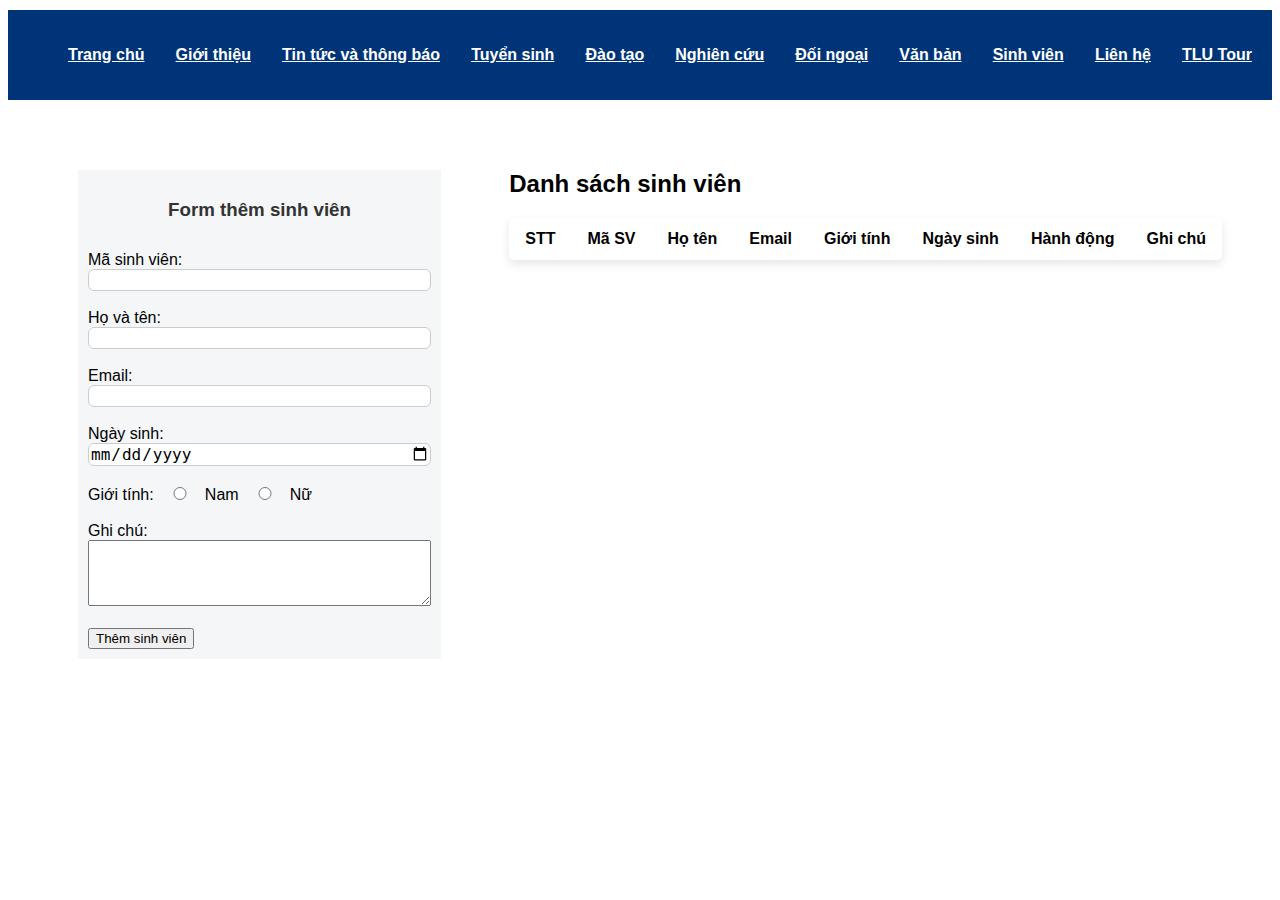
<file: Bai_tap_css_nang_cao/index.html>
<!DOCTYPE html>
<html lang="en">
<head>
    <meta charset="UTF-8">
    <meta name="viewport" content="width=device-width, initial-scale=1.0">
    <link rel="stylesheet" href="https://cdnjs.cloudflare.com/ajax/libs/font-awesome/6.5.0/css/all.min.css">
    <link href="https://cdn.jsdelivr.net/npm/bootstrap@5.3.7/dist/css/bootstrap.min.css" rel="stylesheet" integrity="sha384-LN+7fdVzj6u52u30Kp6M/trliBMCMKTyK833zpbD+pXdCLuTusPj697FH4R/5mcr" crossorigin="anonymous">
    <link rel="stylesheet" href="style.css">
    <script src="index.js"></script>
    <title>Bài thực hành CSS nâng cao</title>
</head>
<body>
    <div id="message" style="color: rgb(30, 89, 207); margin-top: 10px; font-weight: bold;"></div>
    <div class="navbar-container">
        <nav>
            <ul>
                <li><a href="https://www.tlu.edu.vn/">Trang chủ</a></li>
                 <li><a href="https://www.tlu.edu.vn/gioi-thieu">Giới thiệu</a></li>
                <li><a href="https://www.tlu.edu.vn/Tin-tuc-thong-bao">Tin tức và thông báo</a></li>
                <li><a href="https://www.tlu.edu.vn/">Tuyển sinh</a></li>
                <li><a href="https://www.tlu.edu.vn/Dao-tao">Đào tạo</a></li>
                <li><a href="https://www.tlu.edu.vn/nghien-cuu">Nghiên cứu</a></li>
                <li><a href="https://www.tlu.edu.vn/doi-ngoai">Đối ngoại</a></li>
                <li><a href="https://www.tlu.edu.vn/Van-ban">Văn bản</a></li>
                <li><a href="https://www.tlu.edu.vn/sinh-vien">Sinh viên</a></li>
                <li><a href="https://www.tlu.edu.vn/lien-he-tlu">Liên hệ</a></li>
                <li><a href="https://tour.tlu.edu.vn/">TLU Tour</a></li>
            </ul>
        </nav>
    </div>
    <div class="body-container"> 
        <div class="main-container">
            <form id="addStudentForm">
            <h3>Form thêm sinh viên</h3>
            <label for="masv">Mã sinh viên:</label>
            <input type="text" id="masv" name="masv"><br><br>

            <label for="hoten">Họ và tên:</label>
            <input type="text" id="hoten" name="hoten"><br><br>

            <label for="email">Email:</label>
            <input type="email" id="email" name="email" required><br><br>

            <label for="ngaysinh">Ngày sinh:</label>
            <input type="date" id="ngaysinh" name="ngaysinh"><br><br>

            <label>Giới tính:</label>
            <input style="width: 10%" type="radio" id="nam" name="gioitinh" value="Nam">
            <label for="nam">Nam</label>
            <input style="width: 10%" type="radio" id="nu" name="gioitinh" value="Nữ">
            <label for="nu">Nữ</label><br><br>

            <label for="ghichu">Ghi chú:</label><br>
            <textarea id="ghichu" name="ghichu" rows="4" cols="40"></textarea><br><br>

            <button id="submit" type="submit">Thêm sinh viên</button>
            </form>
        </div>
        <div class="table-container">
            <h2>Danh sách sinh viên</h2>
            <table>
                <thead>
                    <tr>
                        <th>STT</th>
                        <th>Mã SV</th>
                        <th>Họ tên</th>
                        <th>Email</th>
                        <th>Giới tính</th>
                        <th>Ngày sinh</th>
                        <th>Hành động</th>
                        <th>Ghi chú</th>
                    </tr>
                </thead>
                <tbody id="studentTable">
                    
                </tbody>
            </table>
        </div>
    </div>
</body>
</html>
</file>
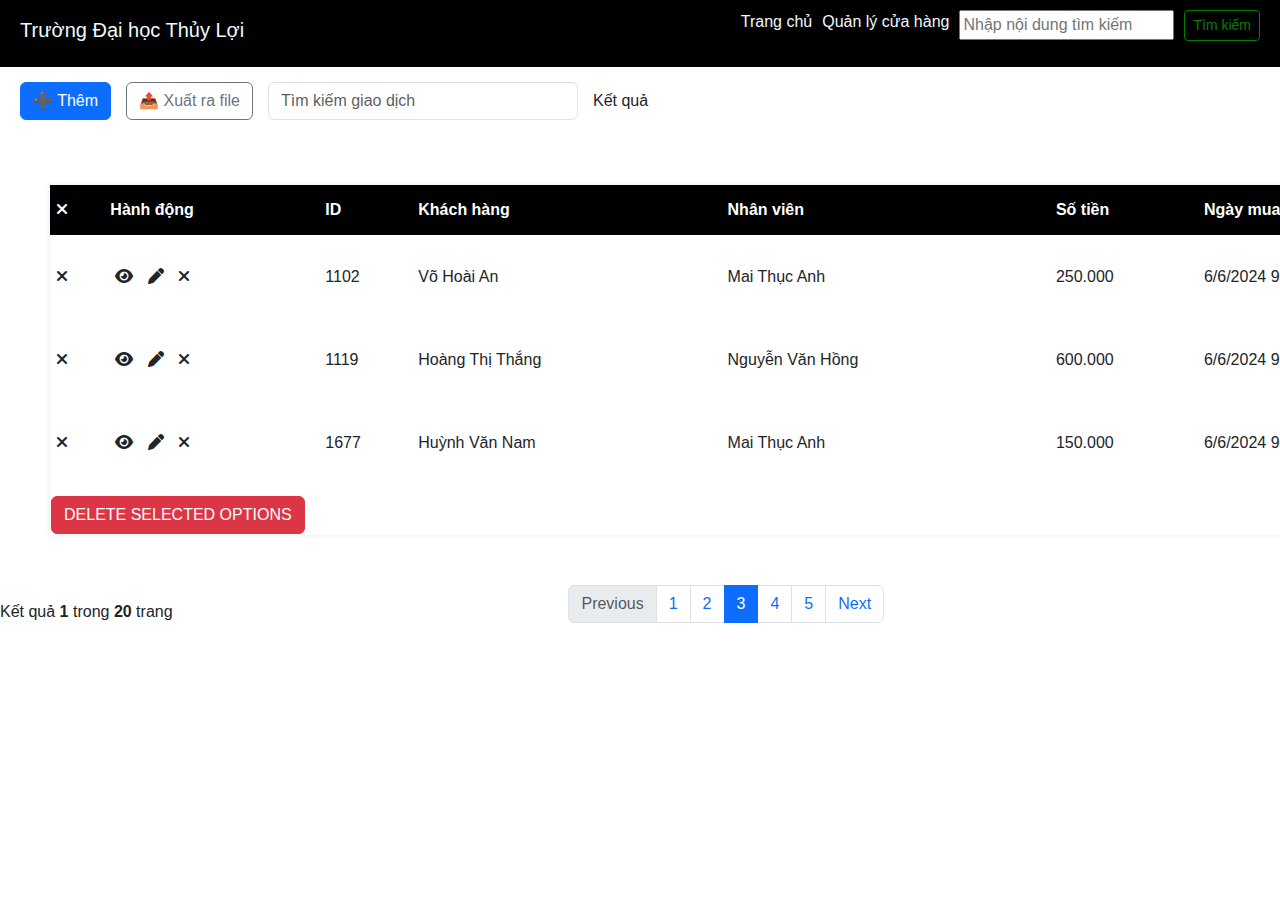
<file: Bai_tap_thuc_hanh_buoi_8/index.html>
<!DOCTYPE html>
<html lang="en">
<head>
    <meta charset="UTF-8" />
    <meta name="viewport" content="width=device-width, initial-scale=1.0"/>
    <link rel="stylesheet" href="https://cdnjs.cloudflare.com/ajax/libs/font-awesome/6.5.0/css/all.min.css"/>
    <link rel="stylesheet" href="index.css" />
    <script src="https://cdn.jsdelivr.net/npm/bootstrap@5.3.0/dist/js/bootstrap.bundle.min.js"></script>
    <link href="https://cdn.jsdelivr.net/npm/bootstrap@5.3.0/dist/css/bootstrap.min.css" rel="stylesheet">
    <script src="index.js"></script>
    <title>Bài thực hành</title>
</head>
<body>
  <div class="top-bar">
    <h5>Trường Đại học Thủy Lợi</h3>
    <ol>
      <li>Trang chủ</li>
      <li>Quản lý cửa hàng</li>
      <li><input type="text" placeholder="Nhập nội dung tìm kiếm"></li>
      <li><button class="btn btn-light btn-sm">Tìm kiếm</button></li>
    </ol>
  </div>

  <div class="action-bar">
    <button id="btn-them" class="btn btn-primary" data-bs-toggle="modal" data-bs-target="#myModal">➕ Thêm</button>
    <button class="btn btn-outline-secondary">📤 Xuất ra file</button>
    <input type="text" placeholder="Tìm kiếm giao dịch" class="form-control w-25" />
    <label>Kết quả</label>
  </div>

  <table class="manageStore">
    <thead>
      <tr>
        <th><i class="fa-solid fa-xmark"></i></th>
        <th>Hành động</th>
        <th>ID</th>
        <th>Khách hàng</th>
        <th>Nhân viên</th>
        <th>Số tiền</th>
        <th>Ngày mua</th> 
      </tr>
    </thead>
    <tbody>
      <tr>
        <td><i class="fa-solid fa-xmark"></i></td>
        <td><i class="fa-solid fa-eye"></i> <i class="fa-solid fa-pen"></i> <i class="fa-solid fa-xmark"></i></td>
        <td>1102</td>
        <td>Võ Hoài An</td>
        <td>Mai Thục Anh</td>
        <td>250.000</td>
        <td>6/6/2024 9:00</td>
      </tr>
      <tr>
        <td><i class="fa-solid fa-xmark"></i></td>
        <td><i class="fa-solid fa-eye"></i> <i class="fa-solid fa-pen"></i> <i class="fa-solid fa-xmark"></i></td>
        <td>1119</td>
        <td>Hoàng Thị Thắng</td>
        <td>Nguyễn Văn Hồng</td>
        <td>600.000</td>
        <td>6/6/2024 9:03</td>
      </tr>
      <tr>
        <td><i class="fa-solid fa-xmark"></i></td>
        <td><i class="fa-solid fa-eye"></i> <i class="fa-solid fa-pen"></i> <i class="fa-solid fa-xmark"></i></td>
        <td>1677</td>
        <td>Huỳnh Văn Nam</td>
        <td>Mai Thục Anh</td>
        <td>150.000</td>
        <td>6/6/2024 9:10</td>
      </tr>
    </tbody>
    <tfoot>
      <tr><td colspan="7"><button class="btn btn-danger">DELETE SELECTED OPTIONS</button></td></tr>
    </tfoot>
  </table>

  <div class="clearfix">
    <div class="hint-text">Kết quả <b>1</b> trong <b>20</b> trang</div>
    <ul class="pagination">
      <li class="page-item disabled"><a class="page-link" href="#">Previous</a></li>
      <li class="page-item"><a class="page-link" href="#">1</a></li>
      <li class="page-item"><a class="page-link" href="#">2</a></li>
      <li class="page-item active"><a class="page-link" href="#">3</a></li>
      <li class="page-item"><a class="page-link" href="#">4</a></li>
      <li class="page-item"><a class="page-link" href="#">5</a></li>
      <li class="page-item"><a class="page-link" href="#">Next</a></li>
    </ul>
  </div>

    <!-- Modal THÊM -->
  <div class="modal fade" id="myModal" tabindex="-1">
    <div class="modal-dialog">
      <div class="modal-content">

        <div class="modal-header">
          <h5 class="modal-title">Thêm giao dịch</h5>
          <button type="button" class="btn-close" data-bs-dismiss="modal"></button>
        </div>

        <div class="modal-body">
          <div class="form-group mb-3">
            <label>Khách hàng</label>
            <input type="text" id="customer" class="form-control" placeholder="Nhập tên khách hàng">
          </div>

          <div class="form-group mb-3">
            <label>Nhân viên</label>
            <input type="text" id="employee" class="form-control" placeholder="Nhập tên nhân viên">
          </div>

          <div class="form-group mb-3">
            <label>Số tiền</label>
            <input type="number" id="amount" class="form-control" placeholder="Nhập số tiền">
          </div>
            <div id="formMessage" class="text-danger"></div>
        </div>

          <div class="modal-footer">
            <button type="button" class="btn btn-secondary" data-bs-dismiss="modal">Huỷ</button>
            <button type="button" class="btn btn-primary" id="addTransactionBtn">Thêm</button>
          </div>
          
      </div>
    </div>
  </div>

 </body>
</html>
</file>
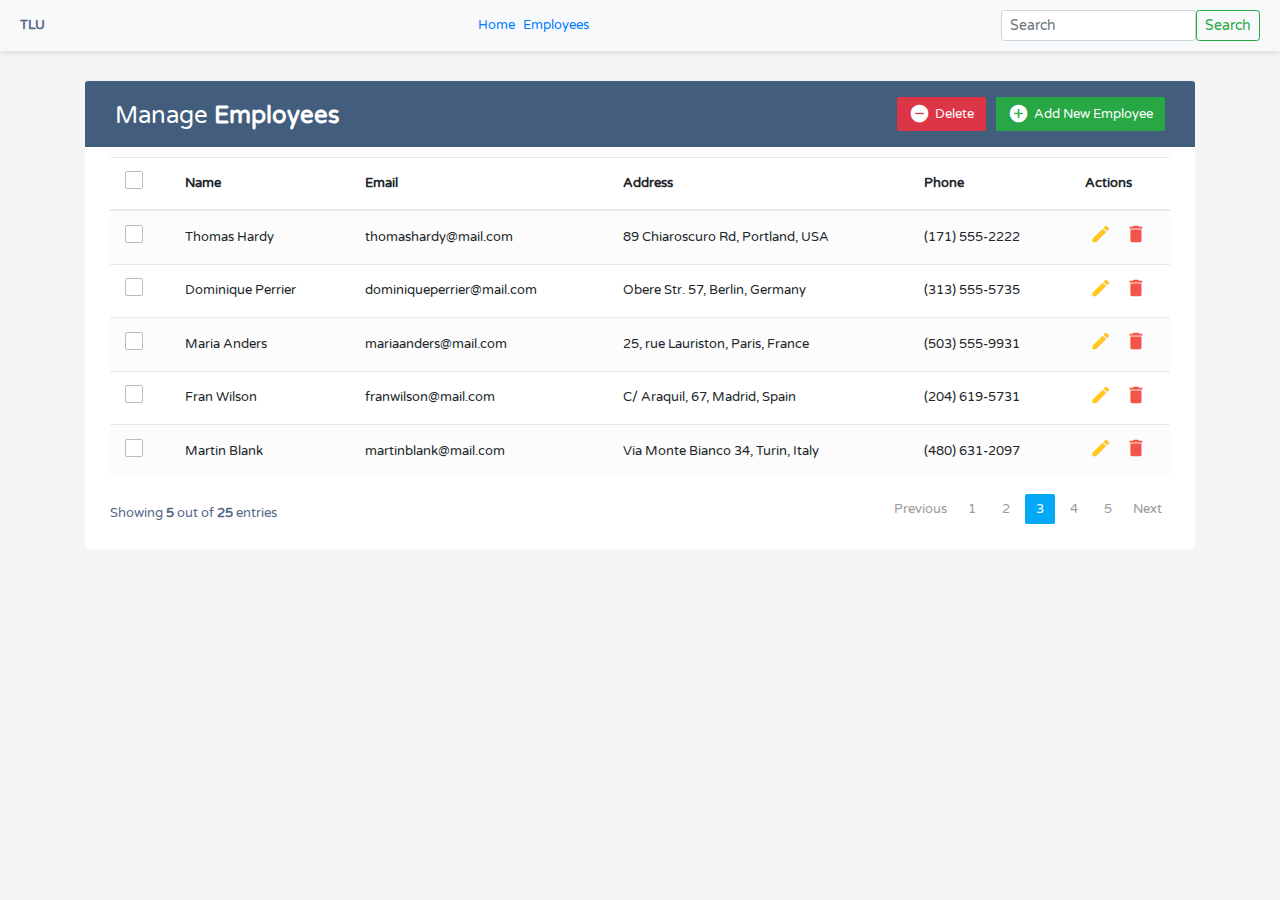
<file: Bai_TH_buoi_9/Bai_1/index.html>
<!DOCTYPE html>
<html lang="en">
<head>
<meta charset="utf-8">
<meta name="viewport" content="width=device-width, initial-scale=1, shrink-to-fit=no">
<title>Bài thực hành buổi 9</title>
<link rel="stylesheet" href="https://fonts.googleapis.com/css?family=Roboto|Varela+Round">
<link rel="stylesheet" href="https://stackpath.bootstrapcdn.com/bootstrap/4.5.0/css/bootstrap.min.css">
<link rel="stylesheet" href="https://fonts.googleapis.com/icon?family=Material+Icons">
<link rel="stylesheet" href="https://maxcdn.bootstrapcdn.com/font-awesome/4.7.0/css/font-awesome.min.css">
<script src="https://code.jquery.com/jquery-3.5.1.min.js"></script>
<script src="https://cdn.jsdelivr.net/npm/popper.js@1.16.0/dist/umd/popper.min.js"></script>
<script src="https://stackpath.bootstrapcdn.com/bootstrap/4.5.0/js/bootstrap.min.js"></script>
<link rel="stylesheet" href="index.css">
<script src="index.js"></script>
<script>
$(document).ready(function(){
	// Activate tooltip
	$('[data-toggle="tooltip"]').tooltip();
	
	// Select/Deselect checkboxes
	var checkbox = $('table tbody input[type="checkbox"]');
	$("#selectAll").click(function(){
		if(this.checked){
			checkbox.each(function(){
				this.checked = true;                        
			});
		} else{
			checkbox.each(function(){
				this.checked = false;                        
			});
		} 
	});
	checkbox.click(function(){
		if(!this.checked){
			$("#selectAll").prop("checked", false);
		}
	});
});
</script>
</head>
<body>

    <nav class="navigation">
        <span class="logo">TLU</span>
        <ol>
          <li><a href="#">Home</a></li>
          <li><a href="#">Employees</a></li>
        </ol>

        <form class="d-flex" role="search">
            <input class="form-control form-control-sm me-2 search-input" type="search" placeholder="Search">
            <button class="btn btn-outline-success btn-sm" type="submit">Search</button>
        </form>
    </nav>

<div class="container-xl">
	<div class="table-responsive">
		<div class="table-wrapper">
			<div class="table-title">
				<div class="row">
					<div class="col-sm-6">
						<h2>Manage <b>Employees</b></h2>
					</div>
					<div class="col-sm-6">
						<a href="#addEmployeeModal" class="btn btn-success" data-toggle="modal"><i class="material-icons">&#xE147;</i> <span>Add New Employee</span></a>
						<a href="#deleteEmployeeModal" class="btn btn-danger" data-toggle="modal"><i class="material-icons">&#xE15C;</i> <span>Delete</span></a>						
					</div>
				</div>
			</div>
			<table class="table table-striped table-hover">
				<thead>
					<tr>
						<th>
							<span class="custom-checkbox">
								<input type="checkbox" id="selectAll">
								<label for="selectAll"></label>
							</span>
						</th>
						<th>Name</th>
						<th>Email</th>
						<th>Address</th>
						<th>Phone</th>
						<th>Actions</th>
					</tr>
				</thead>
				<tbody>
					<tr>
						<td>
							<span class="custom-checkbox">
								<input type="checkbox" id="checkbox1" name="options[]" value="1">
								<label for="checkbox1"></label>
							</span>
						</td>
						<td>Thomas Hardy</td>
						<td>thomashardy@mail.com</td>
						<td>89 Chiaroscuro Rd, Portland, USA</td>
						<td>(171) 555-2222</td>
						<td>
							<a href="#editEmployeeModal" class="edit" data-toggle="modal"><i class="material-icons" data-toggle="tooltip" title="Edit">&#xE254;</i></a>
							<a href="#deleteEmployeeModal" class="delete" data-toggle="modal"><i class="material-icons" data-toggle="tooltip" title="Delete">&#xE872;</i></a>
						</td>
					</tr>
					<tr>
						<td>
							<span class="custom-checkbox">
								<input type="checkbox" id="checkbox2" name="options[]" value="1">
								<label for="checkbox2"></label>
							</span>
						</td>
						<td>Dominique Perrier</td>
						<td>dominiqueperrier@mail.com</td>
						<td>Obere Str. 57, Berlin, Germany</td>
						<td>(313) 555-5735</td>
						<td>
							<a href="#editEmployeeModal" class="edit" data-toggle="modal"><i class="material-icons" data-toggle="tooltip" title="Edit">&#xE254;</i></a>
							<a href="#deleteEmployeeModal" class="delete" data-toggle="modal"><i class="material-icons" data-toggle="tooltip" title="Delete">&#xE872;</i></a>
						</td>
					</tr>
					<tr>
						<td>
							<span class="custom-checkbox">
								<input type="checkbox" id="checkbox3" name="options[]" value="1">
								<label for="checkbox3"></label>
							</span>
						</td>
						<td>Maria Anders</td>
						<td>mariaanders@mail.com</td>
						<td>25, rue Lauriston, Paris, France</td>
						<td>(503) 555-9931</td>
						<td>
							<a href="#editEmployeeModal" class="edit" data-toggle="modal"><i class="material-icons" data-toggle="tooltip" title="Edit">&#xE254;</i></a>
							<a href="#deleteEmployeeModal" class="delete" data-toggle="modal"><i class="material-icons" data-toggle="tooltip" title="Delete">&#xE872;</i></a>
						</td>
					</tr>
					<tr>
						<td>
							<span class="custom-checkbox">
								<input type="checkbox" id="checkbox4" name="options[]" value="1">
								<label for="checkbox4"></label>
							</span>
						</td>
						<td>Fran Wilson</td>
						<td>franwilson@mail.com</td>
						<td>C/ Araquil, 67, Madrid, Spain</td>
						<td>(204) 619-5731</td>
						<td>
							<a href="#editEmployeeModal" class="edit" data-toggle="modal"><i class="material-icons" data-toggle="tooltip" title="Edit">&#xE254;</i></a>
							<a href="#deleteEmployeeModal" class="delete" data-toggle="modal"><i class="material-icons" data-toggle="tooltip" title="Delete">&#xE872;</i></a>
						</td>
					</tr>					
					<tr>
						<td>
							<span class="custom-checkbox">
								<input type="checkbox" id="checkbox5" name="options[]" value="1">
								<label for="checkbox5"></label>
							</span>
						</td>
						<td>Martin Blank</td>
						<td>martinblank@mail.com</td>
						<td>Via Monte Bianco 34, Turin, Italy</td>
						<td>(480) 631-2097</td>
						<td>
							<a href="#editEmployeeModal" class="edit" data-toggle="modal"><i class="material-icons" data-toggle="tooltip" title="Edit">&#xE254;</i></a>
							<a href="#deleteEmployeeModal" class="delete" data-toggle="modal"><i class="material-icons" data-toggle="tooltip" title="Delete">&#xE872;</i></a>
						</td>
					</tr> 
				</tbody>
			</table>
			<div class="clearfix">
				<div class="hint-text">Showing <b>5</b> out of <b>25</b> entries</div>
				<ul class="pagination">
					<li class="page-item disabled"><a href="#">Previous</a></li>
					<li class="page-item"><a href="#" class="page-link">1</a></li>
					<li class="page-item"><a href="#" class="page-link">2</a></li>
					<li class="page-item active"><a href="#" class="page-link">3</a></li>
					<li class="page-item"><a href="#" class="page-link">4</a></li>
					<li class="page-item"><a href="#" class="page-link">5</a></li>
					<li class="page-item"><a href="#" class="page-link">Next</a></li>
				</ul>
			</div>
		</div>
	</div>        
</div>
<!-- Edit Modal HTML -->
<div id="addEmployeeModal" class="modal fade">
	<div class="modal-dialog">
		<div class="modal-content">
			<form id="addEmployeeForm">
				<div class="modal-header">						
					<h4 class="modal-title">Add Employee</h4>
					<button type="button" class="close" data-dismiss="modal" aria-hidden="true">&times;</button>
				</div>
				<div class="modal-body">					
					<div class="form-group">
						<label>Name</label>
						<input id="name" type="text" class="form-control">
					</div>
					<div class="form-group">
						<label>Email</label>
						<input id="email" type="email" class="form-control">
					</div>
					<div class="form-group">
						<label>Address</label>
						<textarea id="address" class="form-control"></textarea>
					</div>
					<div class="form-group">
						<label>Phone</label>
						<input id="phone" type="text" class="form-control">
					</div>					
				</div>

                <p id="formMessage" style="color:red;"></p>

				<div class="modal-footer">
					<input type="button" class="btn btn-default" data-dismiss="modal" value="Cancel">
					<input type="submit" class="btn btn-success" value="Add">
				</div>
                
			</form>
		</div>
	</div>
</div>
<!-- Edit Modal HTML -->
<div id="editEmployeeModal" class="modal fade">
	<div class="modal-dialog">
		<div class="modal-content">
			<form>
				<div class="modal-header">						
					<h4 class="modal-title">Edit Employee</h4>
					<button type="button" class="close" data-dismiss="modal" aria-hidden="true">&times;</button>
				</div>
				<div class="modal-body">					
					<div class="form-group">
						<label>Name</label>
						<input type="text" class="form-control" required>
					</div>
					<div class="form-group">
						<label>Email</label>
						<input type="email" class="form-control" required>
					</div>
					<div class="form-group">
						<label>Address</label>
						<textarea class="form-control" required></textarea>
					</div>
					<div class="form-group">
						<label>Phone</label>
						<input type="text" class="form-control" required>
					</div>					
				</div>
				<div class="modal-footer">
					<input type="button" class="btn btn-default" data-dismiss="modal" value="Cancel">
					<input type="submit" class="btn btn-info" value="Save">
				</div>
			</form>
		</div>
	</div>
</div>
<!-- Delete Modal HTML -->
<div id="deleteEmployeeModal" class="modal fade">
	<div class="modal-dialog">
		<div class="modal-content">
			<form>
				<div class="modal-header">						
					<h4 class="modal-title">Delete Employee</h4>
					<button type="button" class="close" data-dismiss="modal" aria-hidden="true">&times;</button>
				</div>
				<div class="modal-body">					
					<p>Are you sure you want to delete these Records?</p>
					<p class="text-warning"><small>This action cannot be undone.</small></p>
				</div>
				<div class="modal-footer">
					<input type="button" class="btn btn-default" data-dismiss="modal" value="Cancel">
					<input type="submit" class="btn btn-danger" value="Delete">
				</div>
			</form>
		</div>
	</div>
</div>
</body>
</html>
</file>
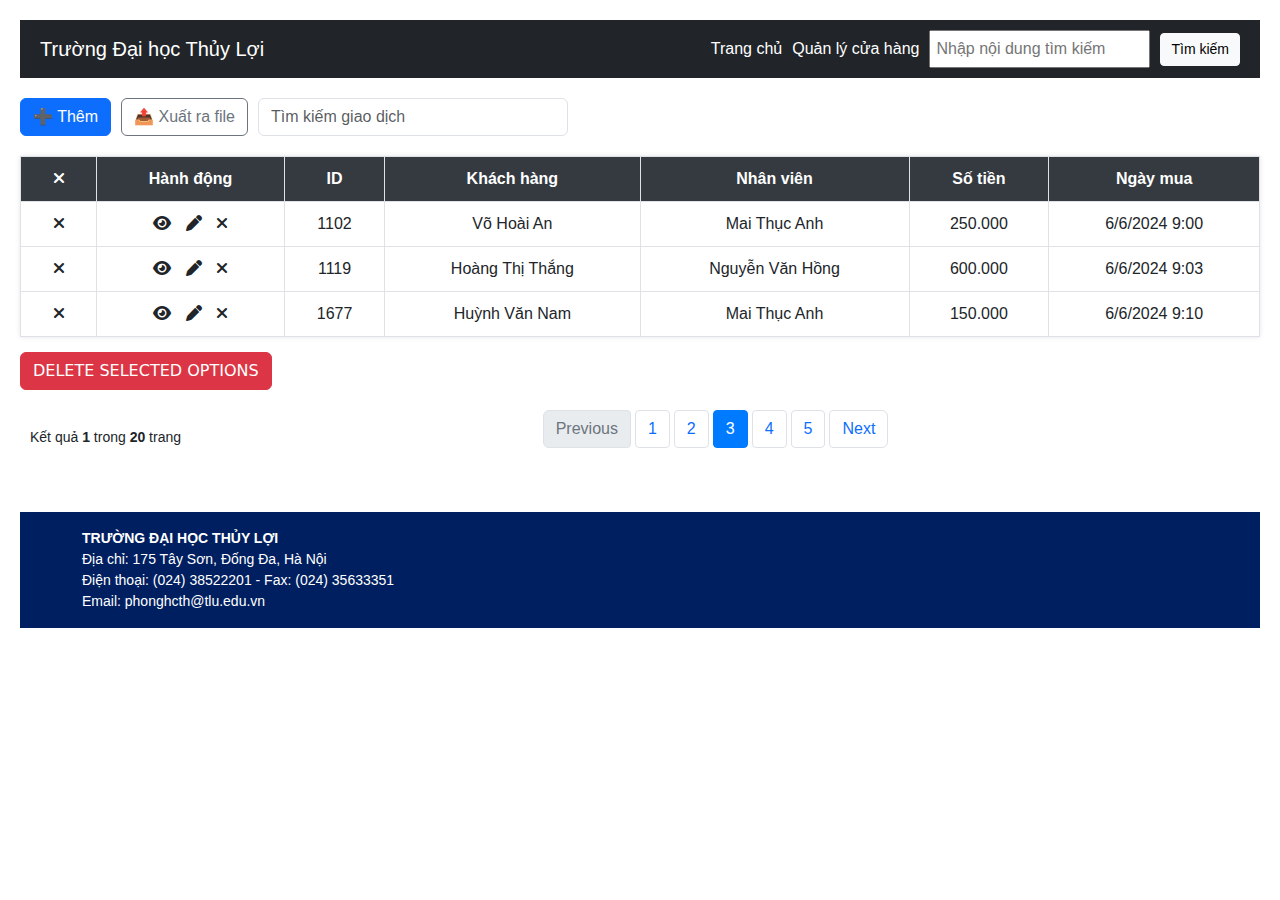
<file: Bai_TH_buoi_9/Bai_2/index.html>
<!DOCTYPE html>
<html lang="en">
<head>
    <meta charset="UTF-8" />
    <meta name="viewport" content="width=device-width, initial-scale=1.0"/>
    <link rel="stylesheet" href="https://cdnjs.cloudflare.com/ajax/libs/font-awesome/6.5.0/css/all.min.css"/>
    <link rel="stylesheet" href="index.css" />
    <script src="https://cdn.jsdelivr.net/npm/bootstrap@5.3.0/dist/js/bootstrap.bundle.min.js"></script>
    <link href="https://cdn.jsdelivr.net/npm/bootstrap@5.3.0/dist/css/bootstrap.min.css" rel="stylesheet">
    

    <script src="https://cdn.jsdelivr.net/npm/popper.js@1.16.0/dist/umd/popper.min.js"></script>
    <script src="https://stackpath.bootstrapcdn.com/bootstrap/4.5.0/js/bootstrap.min.js"></script>
    <!-- Bootstrap 5 JS -->
    <script src="https://stackpath.bootstrapcdn.com/bootstrap/4.5.0/js/bootstrap.min.js"></script>
    <script src="https://cdn.jsdelivr.net/npm/bootstrap@5.3.0/dist/js/bootstrap.bundle.min.js"></script>

    <!-- jQuery (chèn đúng chỗ trước index.js) -->
    <script src="https://code.jquery.com/jquery-3.6.0.min.js"></script>

    <!-- index.js đặt sau jQuery -->
    <script src="index.js"></script>

    
    <title>Bài thực hành buổi 9 - bài thứ 2</title>
</head>
<body>
  <div class="top-bar">
    <h5>Trường Đại học Thủy Lợi</h3>
    <ol>
      <li>Trang chủ</li>
      <li>Quản lý cửa hàng</li>
      <li><input type="text" placeholder="Nhập nội dung tìm kiếm"></li>
      <li><button class="btn btn-light btn-sm">Tìm kiếm</button></li>
    </ol>
  </div>

  <div class="action-bar">
    <button id="btn-them" class="btn btn-primary" data-bs-toggle="modal" data-bs-target="#myModal">➕ Thêm</button>
    <button class="btn btn-outline-secondary">📤 Xuất ra file</button>
    <input type="text" placeholder="Tìm kiếm giao dịch" class="form-control w-25" />
    
  </div>

  <table class="manageStore">
    <thead>
      <tr>
        <th><i class="fa-solid fa-xmark"></i></th>
        <th>Hành động</th>
        <th>ID</th>
        <th>Khách hàng</th>
        <th>Nhân viên</th>
        <th>Số tiền</th>
        <th>Ngày mua</th> 
      </tr>
    </thead>
    <tbody>
      <tr>
        <td><i class="fa-solid fa-xmark"></i></td>
        <td><i class="fa-solid fa-eye"></i> <i class="fa-solid fa-pen"></i> <i class="fa-solid fa-xmark"></i></td>
        <td>1102</td>
        <td>Võ Hoài An</td>
        <td>Mai Thục Anh</td>
        <td>250.000</td>
        <td>6/6/2024 9:00</td>
      </tr>
      <tr>
        <td><i class="fa-solid fa-xmark"></i></td>
        <td><i class="fa-solid fa-eye"></i> <i class="fa-solid fa-pen"></i> <i class="fa-solid fa-xmark"></i></td>
        <td>1119</td>
        <td>Hoàng Thị Thắng</td>
        <td>Nguyễn Văn Hồng</td>
        <td>600.000</td>
        <td>6/6/2024 9:03</td>
      </tr>
      <tr>
        <td><i class="fa-solid fa-xmark"></i></td>
        <td><i class="fa-solid fa-eye"></i> <i class="fa-solid fa-pen"></i> <i class="fa-solid fa-xmark"></i></td>
        <td>1677</td>
        <td>Huỳnh Văn Nam</td>
        <td>Mai Thục Anh</td>
        <td>150.000</td>
        <td>6/6/2024 9:10</td>
      </tr>
    </tbody> 
  </table>

  <button class="btn btn-danger">DELETE SELECTED OPTIONS</button>

<div class="clearfix">
    <div class="hint-text">Kết quả <b>1</b> trong <b>20</b> trang</div>
    <ul class="pagination">
      <li class="page-item disabled"><a class="page-link" href="#">Previous</a></li>
      <li class="page-item"><a class="page-link" href="#">1</a></li>
      <li class="page-item"><a class="page-link" href="#">2</a></li>
      <li class="page-item active"><a class="page-link" href="#">3</a></li>
      <li class="page-item"><a class="page-link" href="#">4</a></li>
      <li class="page-item"><a class="page-link" href="#">5</a></li>
      <li class="page-item"><a class="page-link" href="#">Next</a></li>
    </ul>
  </div>

    <!-- Modal THÊM -->
  <div class="modal fade" id="myModal" tabindex="-1">
    <div class="modal-dialog">
      <div class="modal-content">

        <div class="modal-header">
          <h5 class="modal-title">Thêm giao dịch</h5>
          <button type="button" class="btn-close" data-bs-dismiss="modal"></button>
        </div>

        <div class="modal-body">
          <div class="form-group mb-3">
            <label>Khách hàng</label>
            <input type="text" id="customer" class="form-control" placeholder="Nhập tên khách hàng">
          </div>

          <div class="form-group mb-3">
            <label>Nhân viên</label>
            <input type="text" id="employee" class="form-control" placeholder="Nhập tên nhân viên">
          </div>

          <div class="form-group mb-3">
            <label>Số tiền</label>
            <input type="number" id="amount" class="form-control" placeholder="Nhập số tiền">
          </div>
            <div id="formMessage" class="text-danger"></div>
        </div>

          <div class="modal-footer">
            <button type="button" class="btn btn-secondary" data-bs-dismiss="modal">Huỷ</button>
            <button type="button" class="btn btn-primary" id="addTransactionBtn">Thêm</button>
          </div>
          
      </div>
    </div>
  </div>

 </body>
 <footer class="bg-primary text-white py-3 mt-5">
  <div class="container text-left pr-4">
    <strong>TRƯỜNG ĐẠI HỌC THỦY LỢI</strong><br>
    Địa chỉ: 175 Tây Sơn, Đống Đa, Hà Nội<br>
    Điện thoại: (024) 38522201 - Fax: (024) 35633351<br>
    Email: phonghcth@tlu.edu.vn
  </div>
</footer>
</html>
</file>
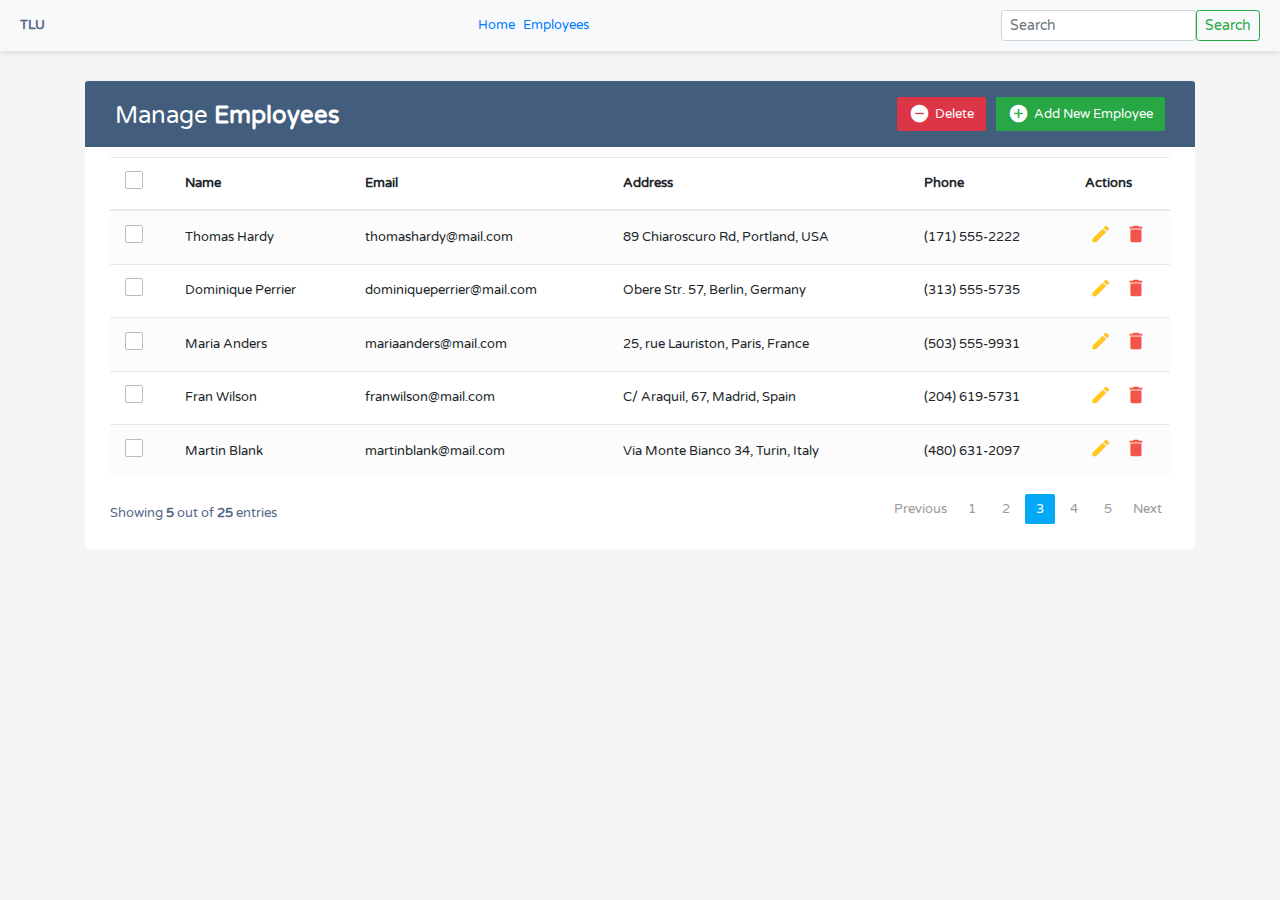
<file: Bai_thuc_hanh_buoi_67/Bai_thuc_hanh_de_thi/index.html>
<!DOCTYPE html>
<html lang="en">
<head>
<meta charset="utf-8">
<meta name="viewport" content="width=device-width, initial-scale=1, shrink-to-fit=no">
<title>Bootstrap CRUD Data Table for Database with Modal Form</title>
<link rel="stylesheet" href="https://fonts.googleapis.com/css?family=Roboto|Varela+Round">
<link rel="stylesheet" href="https://stackpath.bootstrapcdn.com/bootstrap/4.5.0/css/bootstrap.min.css">
<link rel="stylesheet" href="https://fonts.googleapis.com/icon?family=Material+Icons">
<link rel="stylesheet" href="https://maxcdn.bootstrapcdn.com/font-awesome/4.7.0/css/font-awesome.min.css">
<script src="https://code.jquery.com/jquery-3.5.1.min.js"></script>
<script src="https://cdn.jsdelivr.net/npm/popper.js@1.16.0/dist/umd/popper.min.js"></script>
<script src="https://stackpath.bootstrapcdn.com/bootstrap/4.5.0/js/bootstrap.min.js"></script>
<link rel="stylesheet" href="index.css">
<script src="index.js"></script>
<script>
$(document).ready(function(){
	// Activate tooltip
	$('[data-toggle="tooltip"]').tooltip();
	
	// Select/Deselect checkboxes
	var checkbox = $('table tbody input[type="checkbox"]');
	$("#selectAll").click(function(){
		if(this.checked){
			checkbox.each(function(){
				this.checked = true;                        
			});
		} else{
			checkbox.each(function(){
				this.checked = false;                        
			});
		} 
	});
	checkbox.click(function(){
		if(!this.checked){
			$("#selectAll").prop("checked", false);
		}
	});
});
</script>
</head>
<body>

    <nav class="navigation">
        <span class="logo">TLU</span>
        <ol>
          <li><a href="#">Home</a></li>
          <li><a href="#">Employees</a></li>
        </ol>

        <form class="d-flex" role="search">
            <input class="form-control form-control-sm me-2 search-input" type="search" placeholder="Search">
            <button class="btn btn-outline-success btn-sm" type="submit">Search</button>
        </form>
    </nav>

<div class="container-xl">
	<div class="table-responsive">
		<div class="table-wrapper">
			<div class="table-title">
				<div class="row">
					<div class="col-sm-6">
						<h2>Manage <b>Employees</b></h2>
					</div>
					<div class="col-sm-6">
						<a href="#addEmployeeModal" class="btn btn-success" data-toggle="modal"><i class="material-icons">&#xE147;</i> <span>Add New Employee</span></a>
						<a href="#deleteEmployeeModal" class="btn btn-danger" data-toggle="modal"><i class="material-icons">&#xE15C;</i> <span>Delete</span></a>						
					</div>
				</div>
			</div>
			<table class="table table-striped table-hover">
				<thead>
					<tr>
						<th>
							<span class="custom-checkbox">
								<input type="checkbox" id="selectAll">
								<label for="selectAll"></label>
							</span>
						</th>
						<th>Name</th>
						<th>Email</th>
						<th>Address</th>
						<th>Phone</th>
						<th>Actions</th>
					</tr>
				</thead>
				<tbody>
					<tr>
						<td>
							<span class="custom-checkbox">
								<input type="checkbox" id="checkbox1" name="options[]" value="1">
								<label for="checkbox1"></label>
							</span>
						</td>
						<td>Thomas Hardy</td>
						<td>thomashardy@mail.com</td>
						<td>89 Chiaroscuro Rd, Portland, USA</td>
						<td>(171) 555-2222</td>
						<td>
							<a href="#editEmployeeModal" class="edit" data-toggle="modal"><i class="material-icons" data-toggle="tooltip" title="Edit">&#xE254;</i></a>
							<a href="#deleteEmployeeModal" class="delete" data-toggle="modal"><i class="material-icons" data-toggle="tooltip" title="Delete">&#xE872;</i></a>
						</td>
					</tr>
					<tr>
						<td>
							<span class="custom-checkbox">
								<input type="checkbox" id="checkbox2" name="options[]" value="1">
								<label for="checkbox2"></label>
							</span>
						</td>
						<td>Dominique Perrier</td>
						<td>dominiqueperrier@mail.com</td>
						<td>Obere Str. 57, Berlin, Germany</td>
						<td>(313) 555-5735</td>
						<td>
							<a href="#editEmployeeModal" class="edit" data-toggle="modal"><i class="material-icons" data-toggle="tooltip" title="Edit">&#xE254;</i></a>
							<a href="#deleteEmployeeModal" class="delete" data-toggle="modal"><i class="material-icons" data-toggle="tooltip" title="Delete">&#xE872;</i></a>
						</td>
					</tr>
					<tr>
						<td>
							<span class="custom-checkbox">
								<input type="checkbox" id="checkbox3" name="options[]" value="1">
								<label for="checkbox3"></label>
							</span>
						</td>
						<td>Maria Anders</td>
						<td>mariaanders@mail.com</td>
						<td>25, rue Lauriston, Paris, France</td>
						<td>(503) 555-9931</td>
						<td>
							<a href="#editEmployeeModal" class="edit" data-toggle="modal"><i class="material-icons" data-toggle="tooltip" title="Edit">&#xE254;</i></a>
							<a href="#deleteEmployeeModal" class="delete" data-toggle="modal"><i class="material-icons" data-toggle="tooltip" title="Delete">&#xE872;</i></a>
						</td>
					</tr>
					<tr>
						<td>
							<span class="custom-checkbox">
								<input type="checkbox" id="checkbox4" name="options[]" value="1">
								<label for="checkbox4"></label>
							</span>
						</td>
						<td>Fran Wilson</td>
						<td>franwilson@mail.com</td>
						<td>C/ Araquil, 67, Madrid, Spain</td>
						<td>(204) 619-5731</td>
						<td>
							<a href="#editEmployeeModal" class="edit" data-toggle="modal"><i class="material-icons" data-toggle="tooltip" title="Edit">&#xE254;</i></a>
							<a href="#deleteEmployeeModal" class="delete" data-toggle="modal"><i class="material-icons" data-toggle="tooltip" title="Delete">&#xE872;</i></a>
						</td>
					</tr>					
					<tr>
						<td>
							<span class="custom-checkbox">
								<input type="checkbox" id="checkbox5" name="options[]" value="1">
								<label for="checkbox5"></label>
							</span>
						</td>
						<td>Martin Blank</td>
						<td>martinblank@mail.com</td>
						<td>Via Monte Bianco 34, Turin, Italy</td>
						<td>(480) 631-2097</td>
						<td>
							<a href="#editEmployeeModal" class="edit" data-toggle="modal"><i class="material-icons" data-toggle="tooltip" title="Edit">&#xE254;</i></a>
							<a href="#deleteEmployeeModal" class="delete" data-toggle="modal"><i class="material-icons" data-toggle="tooltip" title="Delete">&#xE872;</i></a>
						</td>
					</tr> 
				</tbody>
			</table>
			<div class="clearfix">
				<div class="hint-text">Showing <b>5</b> out of <b>25</b> entries</div>
				<ul class="pagination">
					<li class="page-item disabled"><a href="#">Previous</a></li>
					<li class="page-item"><a href="#" class="page-link">1</a></li>
					<li class="page-item"><a href="#" class="page-link">2</a></li>
					<li class="page-item active"><a href="#" class="page-link">3</a></li>
					<li class="page-item"><a href="#" class="page-link">4</a></li>
					<li class="page-item"><a href="#" class="page-link">5</a></li>
					<li class="page-item"><a href="#" class="page-link">Next</a></li>
				</ul>
			</div>
		</div>
	</div>        
</div>
<!-- Edit Modal HTML -->
<div id="addEmployeeModal" class="modal fade">
	<div class="modal-dialog">
		<div class="modal-content">
			<form id="addEmployeeForm">
				<div class="modal-header">						
					<h4 class="modal-title">Add Employee</h4>
					<button type="button" class="close" data-dismiss="modal" aria-hidden="true">&times;</button>
				</div>
				<div class="modal-body">					
					<div class="form-group">
						<label>Name</label>
						<input id="name" type="text" class="form-control">
					</div>
					<div class="form-group">
						<label>Email</label>
						<input id="email" type="email" class="form-control">
					</div>
					<div class="form-group">
						<label>Address</label>
						<textarea id="address" class="form-control"></textarea>
					</div>
					<div class="form-group">
						<label>Phone</label>
						<input id="phone" type="text" class="form-control">
					</div>					
				</div>

                <p id="formMessage" style="color:red;"></p>

				<div class="modal-footer">
					<input type="button" class="btn btn-default" data-dismiss="modal" value="Cancel">
					<input type="submit" class="btn btn-success" value="Add">
				</div>
                
			</form>
		</div>
	</div>
</div>
<!-- Edit Modal HTML -->
<div id="editEmployeeModal" class="modal fade">
	<div class="modal-dialog">
		<div class="modal-content">
			<form>
				<div class="modal-header">						
					<h4 class="modal-title">Edit Employee</h4>
					<button type="button" class="close" data-dismiss="modal" aria-hidden="true">&times;</button>
				</div>
				<div class="modal-body">					
					<div class="form-group">
						<label>Name</label>
						<input type="text" class="form-control" required>
					</div>
					<div class="form-group">
						<label>Email</label>
						<input type="email" class="form-control" required>
					</div>
					<div class="form-group">
						<label>Address</label>
						<textarea class="form-control" required></textarea>
					</div>
					<div class="form-group">
						<label>Phone</label>
						<input type="text" class="form-control" required>
					</div>					
				</div>
				<div class="modal-footer">
					<input type="button" class="btn btn-default" data-dismiss="modal" value="Cancel">
					<input type="submit" class="btn btn-info" value="Save">
				</div>
			</form>
		</div>
	</div>
</div>
<!-- Delete Modal HTML -->
<div id="deleteEmployeeModal" class="modal fade">
	<div class="modal-dialog">
		<div class="modal-content">
			<form>
				<div class="modal-header">						
					<h4 class="modal-title">Delete Employee</h4>
					<button type="button" class="close" data-dismiss="modal" aria-hidden="true">&times;</button>
				</div>
				<div class="modal-body">					
					<p>Are you sure you want to delete these Records?</p>
					<p class="text-warning"><small>This action cannot be undone.</small></p>
				</div>
				<div class="modal-footer">
					<input type="button" class="btn btn-default" data-dismiss="modal" value="Cancel">
					<input type="submit" class="btn btn-danger" value="Delete">
				</div>
			</form>
		</div>
	</div>
</div>
</body>
</html>
</file>
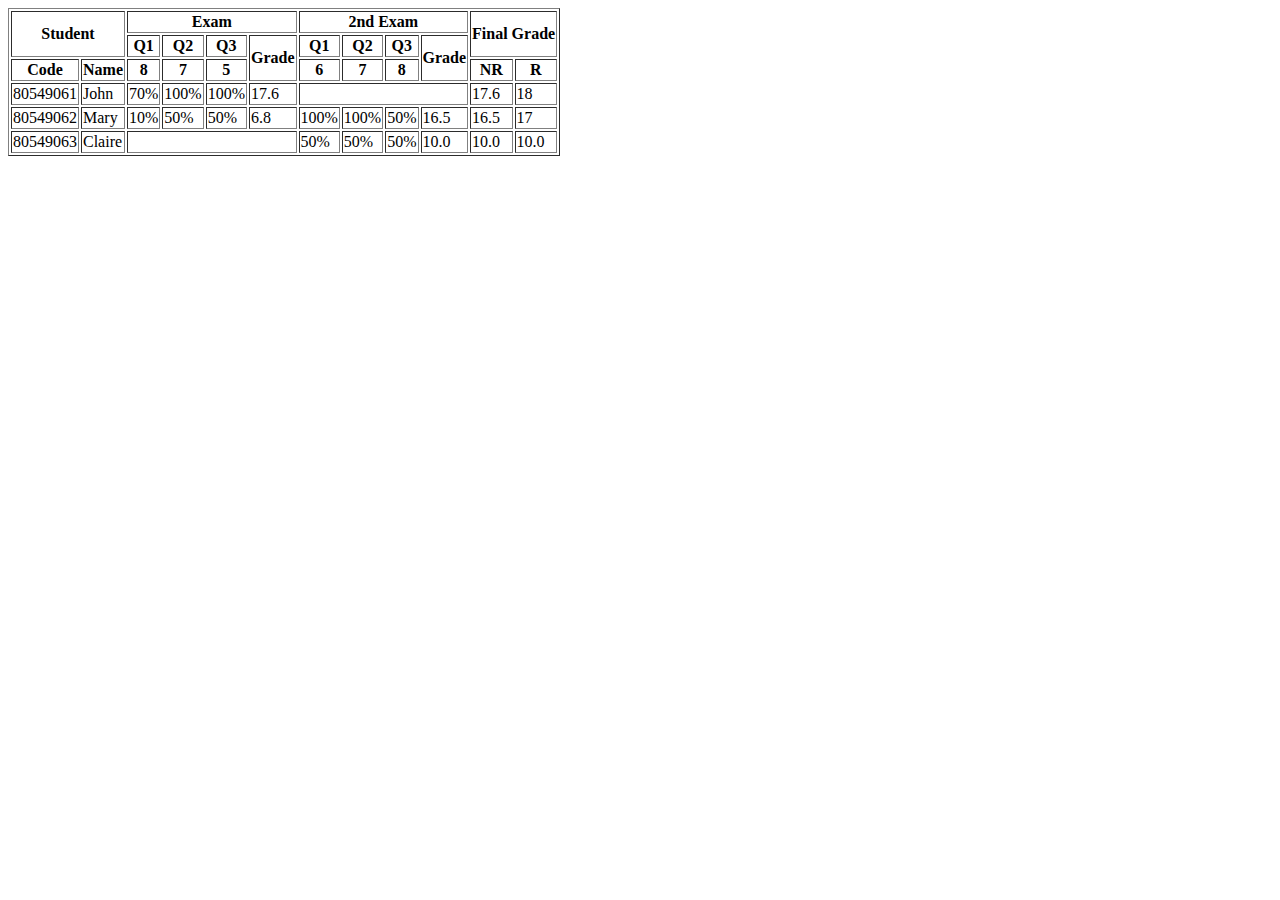
<file: bai_thuc_hanh_chuong_1_b3_VuThiThanhNhai.html>
<!DOCTYPE html>
    <html lang="en">
    <head>
        <meta charset="UTF-8">
        <meta name="viewport" content="width=device-width, initial-scale=1.0">
        <title>Bài thực hành 01</title>
    </head>
    <body>
        <table border="" backgroundcolor="blue" >
            <thead>
             <tr>
                <th rowspan="2" colspan="2">Student</th>
                <th colspan="4">Exam</th>
                <th colspan="4"> 2nd Exam</th>
                <th rowspan="2" colspan="2">Final Grade</th>
             </tr>
             <tr>
                <th>Q1</th>
                <th>Q2</th>
                <th>Q3</th>
                <th rowspan="2">Grade</th>
                <th>Q1</th>
                <th>Q2</th>
                <th>Q3</th>
                <th rowspan="2">Grade</th>
             </tr>
             <tr>
                <th>Code</th>
                <th>Name</th>
                <th>8</th>
                <th>7</th>
                <th>5</th>
                <th>6</th>
                <th>7</th>
                <th>8</th>
                <th>NR</th>
                <th>R</th>
             </tr>
            </thead>
            <tbody>
                <tr>
                    <td>80549061</td>
                    <td>John</td>
                    <td>70%</td>
                    <td>100%</td>
                    <td>100%</td>
                    <td>17.6</td>
                    <td colspan="4"></td>
                    <td>17.6</td>
                    <td>18</td>
                </tr>
                <tr>
                    <td>80549062</td>
                    <td>Mary</td>
                    <td>10%</td>
                    <td>50%</td>
                    <td>50%</td>
                    <td>6.8</td>
                    <td>100%</td>
                    <td>100%</td>
                    <td>50%</td>
                    <td>16.5</td>
                    <td>16.5</td>
                    <td>17</td>
                </tr>
                <tr>
                    <td>80549063</td>
                    <td>Claire</td>
                    <td colspan="4"></td>
                    <td>50%</td>
                    <td>50%</td>
                    <td>50%</td>
                    <td>10.0</td>
                    <td>10.0</td>
                    <td>10.0</td>
                </tr>
                
                
            </tbody>
        </table>
    </body>
    </html>
</file>
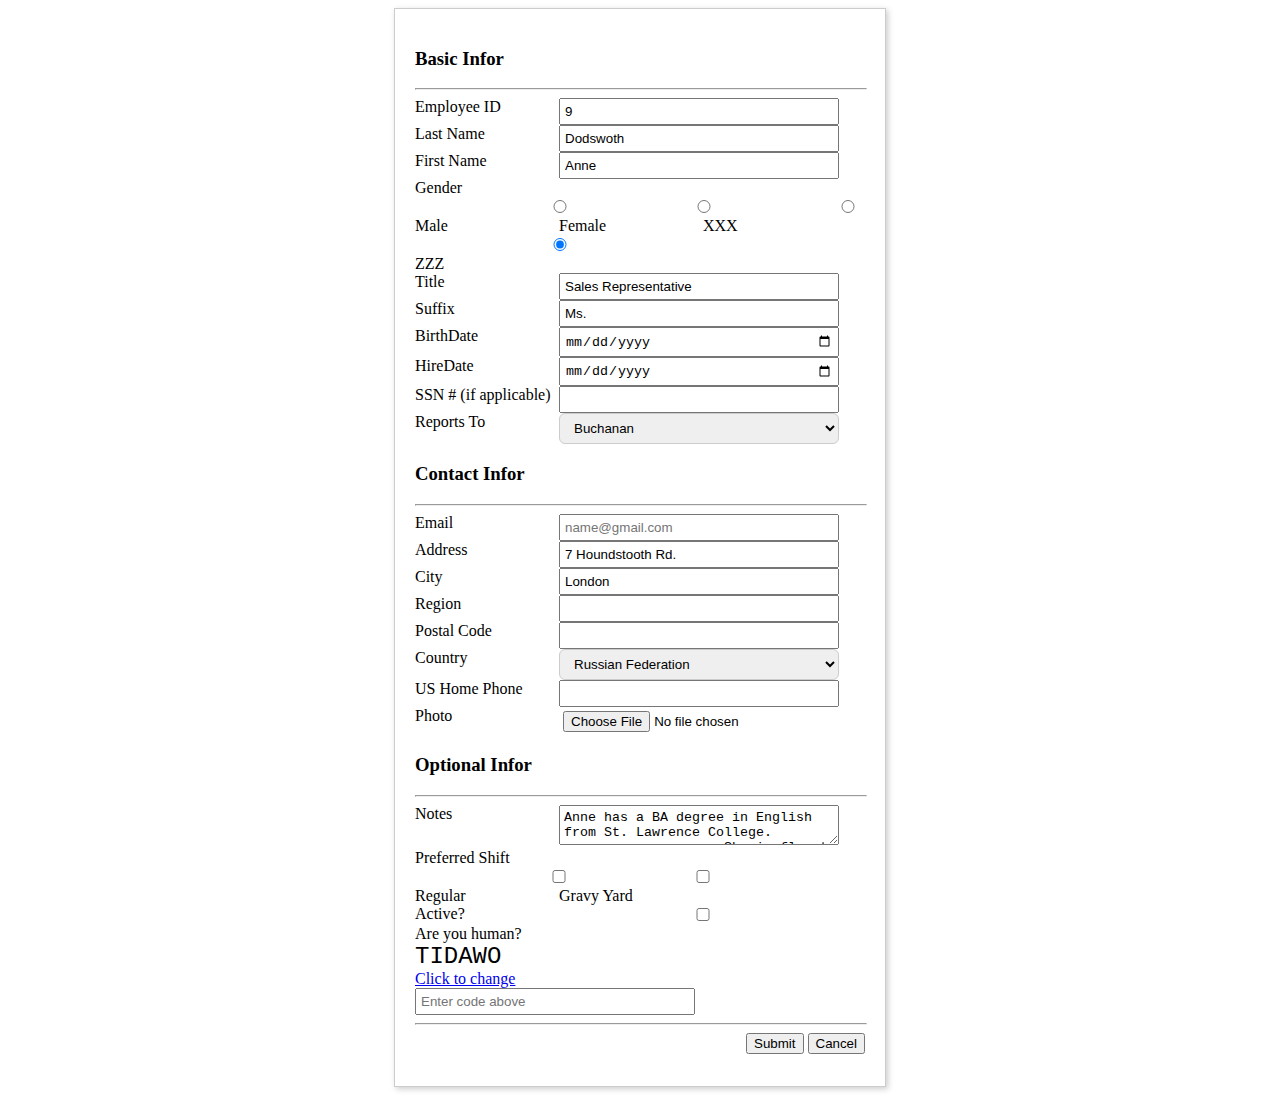
<file: bai_thuc_hanh_chuong_1_b4_VuThiThanhNhai.html>
<!DOCTYPE html>
<html lang="en">
<head>
    <meta charset="UTF-8">
    <meta name="viewport" content="width=device-width, initial-scale=1.0">
    <title>Bài thực hành 01</title>
</head>
<style>
  form {
    width: 450px;
    font-size: 16px;
    margin: auto;             
    text-align: left;         
    border: 1px solid #ccc;     
    padding: 20px;           
    box-shadow: 2px 2px 6px #ccc; 
  }

  label {
    display: inline-block;
    width: 140px;               
    vertical-align: top;     
  }

  input, select, textarea {
    width: 280px;         
    padding: 4px;
    box-sizing: border-box;
  }

  .form-group {
    margin-bottom: 12px;
  }
</style>
<body>
    <form>
        <div class="basis-infor">
            <h3>Basic Infor</h3>
            <hr width="450" align="left">
            <div> 
                <label>Employee ID</label>
                <input type="text" value="9"> 
            </div>
            <div>
                <label>Last Name</label>
                <input type="text" value="Dodswoth">
            </div>
            
            <div>
                <label>First Name</label>
                <input type="box" value="Anne">
            </div>
            <div>
                <label>Gender</label>
                <div class="radio-group">
                    <label><input type="radio" name="gender">Male</label>
                    <label><input type="radio" name="gender">Female</label>
                    <label><input type="radio" name="gender">XXX</label>
                    <label><input type="radio" name="gender" checked>ZZZ</label>
                </div>
            </div>
            <div>
                <label>Title</label>
                <input type="text" value="Sales Representative">
            </div>
           <div>
                <label>Suffix</label>
                <input value="Ms.">
           </div>
            <div>
                <label for="datetime">BirthDate</label>
                <input type="date">
            </div>
            
            <div>
                <label for="datetime">HireDate</label>
                <input type="date">
            </div>
            
            <div>
                <label>SSN # (if applicable)</label>
                <input type="text">
            </div>
            
            <div>
                <label>Reports To </label>
                <select id="reportsTo" name="reportsTo" style="padding: 6px 10px; border: 1px solid #ccc; border-radius: 6px;">
                <option value="buchanan" selected>Buchanan</option>
                <option value="nancy">Nancy</option>
                <option value="steven">Steven</option>
                </select>
            </div>
        </div>

        <div class="contact-infor">
            <h3>Contact Infor</h3>
            <hr width="450" align="left">
            <div>
                <label>Email</label>
                <input type="email" placeholder="name@gmail.com">
            </div>
            <div>
                <label>Address</label>  
                <input type="text" value="7 Houndstooth Rd.">
            </div>
            <div>
                <label>City</label>
                <input type="text" value="London">
            </div>
            <div>
                <label>Region</label>
                <input type="text">
            </div>
            <div>
                <label>Postal Code</label>
                <input type="text">
            </div>
            <div>
                <label>Country</label>
                <select id="" name="" style="padding: 6px 10px; border: 1px solid #ccc; border-radius: 6px;">
                <option value="buchanan" selected>Russian Federation</option>
                <option value="nancy">ABC</option>
                <option value="steven">IFJ</option>
                </select>
            </div>
            <div>
                <label>US Home Phone</label>
                <input type="tel" placehoder="(234)2342">
            </div>
            <div>
                <label>Photo</label>
                <input type="file">
            </div>
        </div>

        <div class="optional-infor">
            <h3>Optional Infor</h3>
            <hr width="450" align="left">
            <div>
                <label>Notes</label>
                <textarea>Anne has a BA degree in English from St. Lawrence College.
                    She is fluent in French and German.ZZZ
                </textarea>
            </div>
            <div>
                <label>Preferred Shift</label>
                <div class="radio-group">
                    <label><input type="checkbox" name="preferred-shift">Regular</label>
                    <label><input type="checkbox" name="preferred-shift">Gravy Yard</label>
                </div>
            </div>
            <div>
                <label>Active?</label>
                <input type="checkbox">
            </div>
            <div>
                <label>Are you human?</label>
                <div style="font-family: monospace; font-size: 24px;">TIDAWO</div>
                <a href="#">Click to change</a><br>
                <input type="text" id="captcha" name="captcha" placeholder="Enter code above">
            </div>
        </div>
        <hr width="450" align="left">
        <div align="right" class="form-group">
            <button type="submit">Submit</button>
            <button type="button">Cancel</button>
        </div>
    </form>
</body>
</html>
</file>
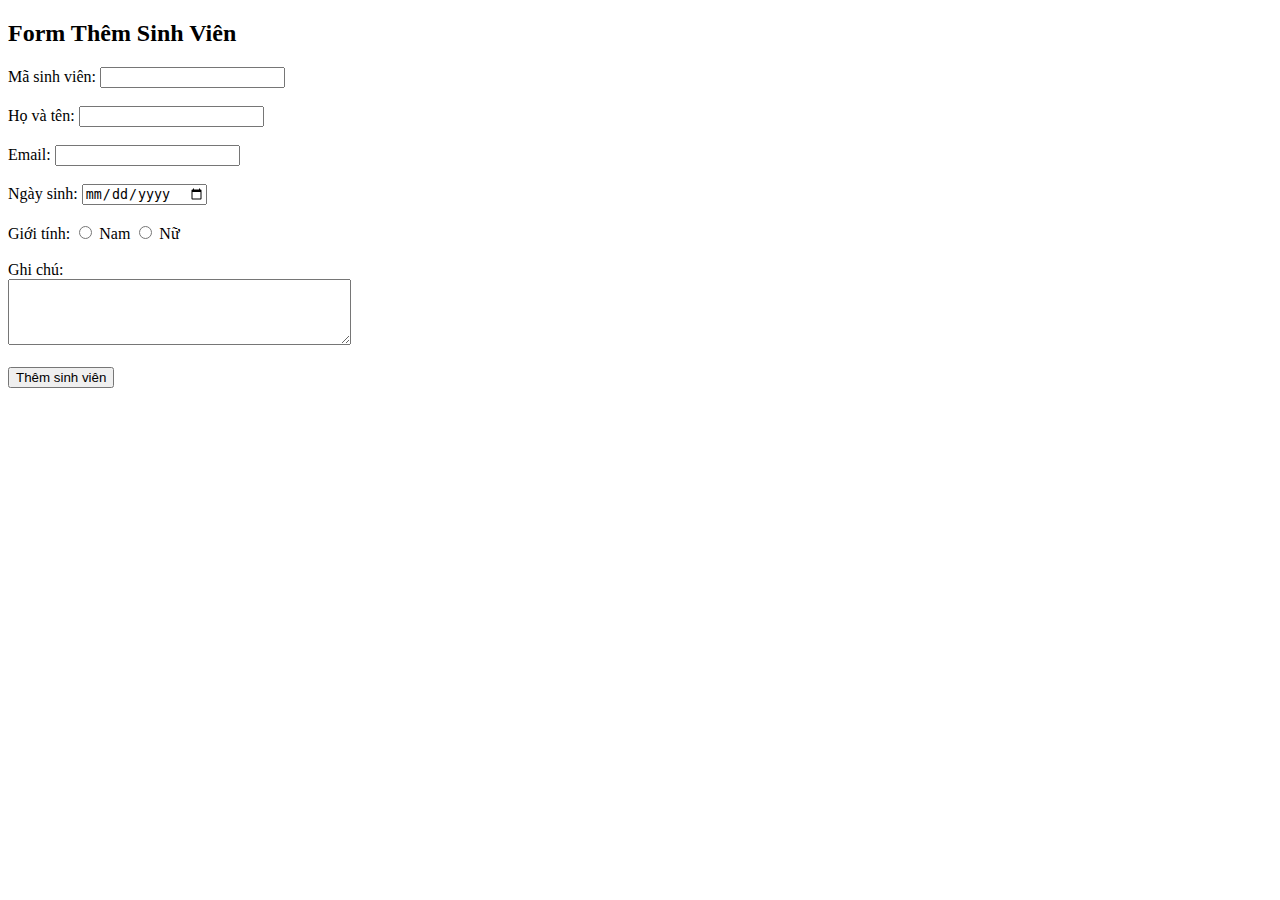
<file: bai_thuc_hanh_chuong_2_b1_VuThiThanhNhai.html>
<!DOCTYPE html>
<html lang="vi">
<head>
    <meta charset="UTF-8">
    <title>Thêm Sinh Viên</title>
</head>
<body>
    <h2>Form Thêm Sinh Viên</h2>
    <form>
        <label for="masv">Mã sinh viên:</label>
        <input type="text" id="masv" name="masv" required><br><br>

        <label for="hoten">Họ và tên:</label>
        <input type="text" id="hoten" name="hoten" required><br><br>

        <label for="email">Email:</label>
        <input type="email" id="email" name="email" required><br><br>

        <label for="ngaysinh">Ngày sinh:</label>
        <input type="date" id="ngaysinh" name="ngaysinh"><br><br>

        <label>Giới tính:</label>
        <input type="radio" id="nam" name="gioitinh" value="Nam">
        <label for="nam">Nam</label>
        <input type="radio" id="nu" name="gioitinh" value="Nữ">
        <label for="nu">Nữ</label><br><br>

        <label for="ghichu">Ghi chú:</label><br>
        <textarea id="ghichu" name="ghichu" rows="4" cols="40"></textarea><br><br>

        <button type="submit">Thêm sinh viên</button>
    </form>
</body>
</html>
</file>
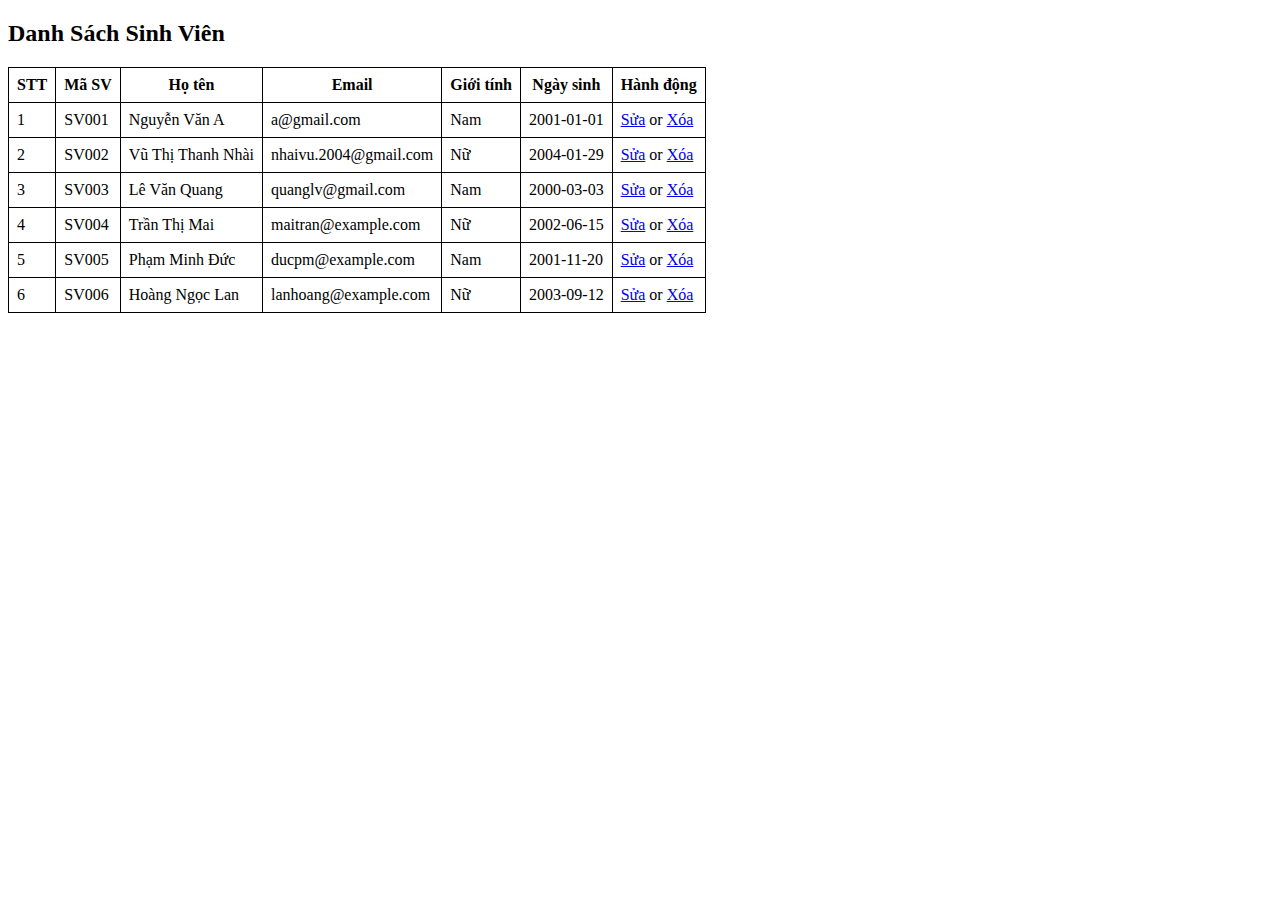
<file: bai_thuc_hanh_chuong_2_b2_VuThiThanhNhai.html>
<!DOCTYPE html>
<html lang="vi">
<head>
    <meta charset="UTF-8">
    <title>Danh Sách Sinh Viên</title>
    <style>
        table, th, td {
            border: 1px solid black;
            border-collapse: collapse;
            padding: 8px;
        }
    </style>
</head>
<body>
    <h2>Danh Sách Sinh Viên</h2>
    <table>
        <thead>
            <tr>
                <th>STT</th>
                <th>Mã SV</th>
                <th>Họ tên</th>
                <th>Email</th>
                <th>Giới tính</th>
                <th>Ngày sinh</th>
                <th>Hành động</th>
            </tr>
        </thead>
        <tbody>
            <tr>
                <td>1</td>
                <td>SV001</td>
                <td>Nguyễn Văn A</td>
                <td>a@gmail.com</td>
                <td>Nam</td>
                <td>2001-01-01</td>
                <td><a href="#">Sửa</a> or <a href="#">Xóa</a></td>
            </tr>
            <tr>
                <td>2</td>
                <td>SV002</td>
                <td>Vũ Thị Thanh Nhài</td>
                <td>nhaivu.2004@gmail.com</td>
                <td>Nữ</td>
                <td>2004-01-29</td>
                <td><a href="#">Sửa</a> or <a href="#">Xóa</a></td>
            </tr>
            <tr>
                <td>3</td>
                <td>SV003</td>
                <td>Lê Văn Quang</td>
                <td>quanglv@gmail.com</td>
                <td>Nam</td>
                <td>2000-03-03</td>
                <td><a href="#">Sửa</a> or <a href="#">Xóa</a></td>
            </tr>
            <tr>
                <td>4</td>
                <td>SV004</td>
                <td>Trần Thị Mai</td>
                <td>maitran@example.com</td>
                <td>Nữ</td>
                <td>2002-06-15</td>
                <td><a href="#">Sửa</a> or <a href="#">Xóa</a></td>
            </tr>
            <tr>
                <td>5</td>
                <td>SV005</td>
                <td>Phạm Minh Đức</td>
                <td>ducpm@example.com</td>
                <td>Nam</td>
                <td>2001-11-20</td>
                <td><a href="#">Sửa</a> or <a href="#">Xóa</a></td>
            </tr>
            <tr>
                <td>6</td>
                <td>SV006</td>
                <td>Hoàng Ngọc Lan</td>
                <td>lanhoang@example.com</td>
                <td>Nữ</td>
                <td>2003-09-12</td>
                <td><a href="#">Sửa</a> or <a href="#">Xóa</a></td>
            </tr>
        </tbody>
    </table>
</body>
</html>
</file>
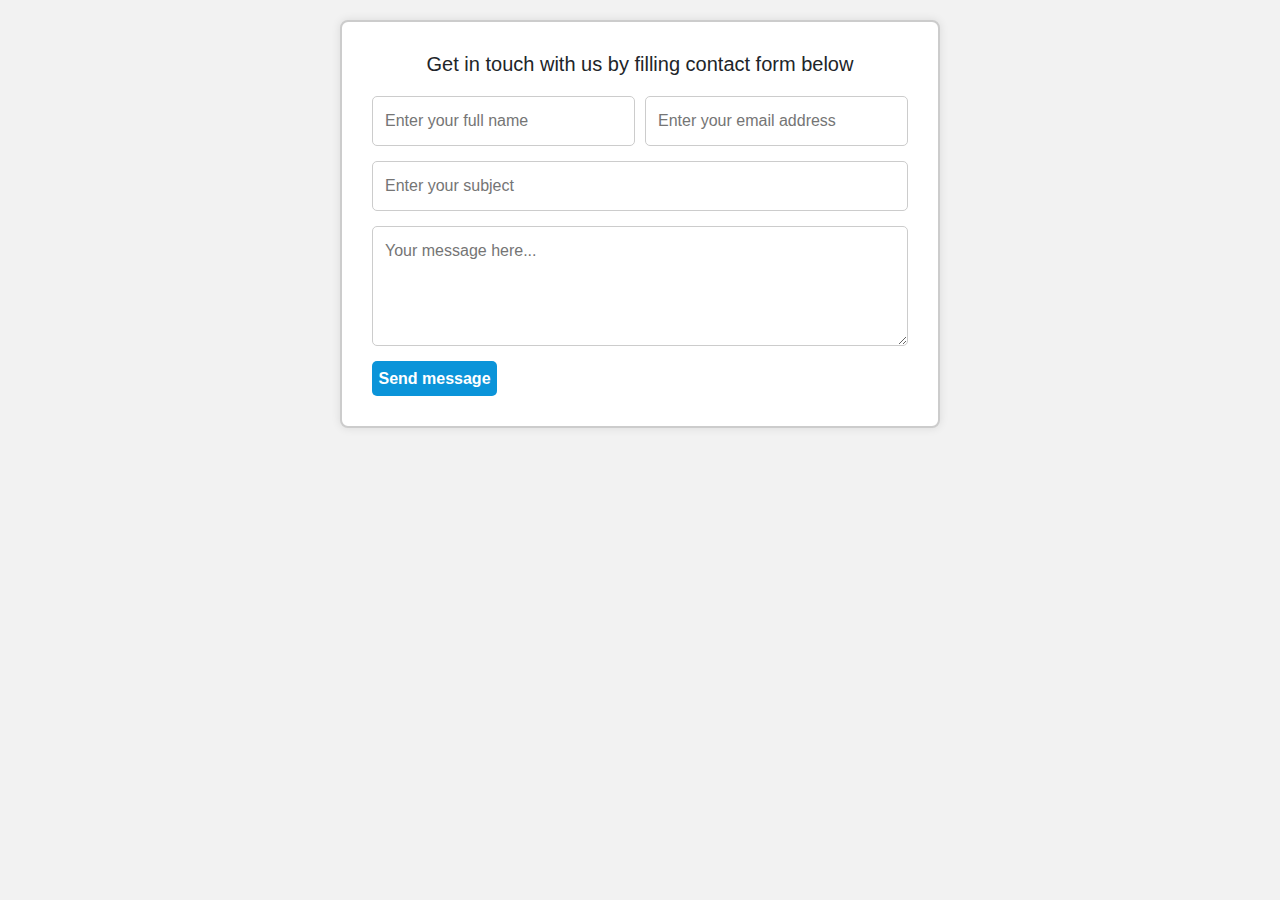
<file: Bai-thuc-hanh-so-2/bai-1.html>
<!DOCTYPE html>
<html lang="en">
<head>
  <meta charset="UTF-8" />
  <meta name="viewport" content="width=device-width, initial-scale=1.0" />
  <title>Bài thực hành số 1</title>
  <link rel="stylesheet" href="https://cdnjs.cloudflare.com/ajax/libs/font-awesome/6.5.0/css/all.min.css"/>
  <link href="https://cdn.jsdelivr.net/npm/bootstrap@5.3.7/dist/css/bootstrap.min.css" rel="stylesheet"/>
  <link rel="stylesheet" href="bai-1.css" />
  <script src="bai-1.js"></script>
</head>
<body>
  <div class="container-form">
    <h3>Get in touch with us by filling contact form below</h3>
    <form id="contactForm">
        <div class="infor-container">
            <input type="text" id="name" placeholder="Enter your full name" />
            <input type="email" id="email" placeholder="Enter your email address" />
        </div>
    <input type="text" id="subject" placeholder="Enter your subject" />
    <textarea id="message" placeholder="Your message here..."></textarea>
    <button onclick="xinChao()" type="submit">Send message</button>
</form>

  </div>
</body>
</html>
</file>
<file: Bai_tap_css_nang_cao/style.css>
body {
    font-family:Arial, Helvetica, sans-serif;
    background-color: #ffffff;
    
}

.navbar-container{
    background-color: #003478;
    padding: 20px 20px 20px 20px;
}

.navbar-container ul {
    list-style: none;
    display: flex;
    justify-content: space-between;
    flex-wrap:wrap; /* thu nho se xuong hang*/
}

.navbar-container ul li a {
    color:#ffffff;
    font-weight:bold;
    font-size: 16px;
   
}

.navbar-container ul li a:hover {
    background-color: #ffff;
    color:#005bb5;
}

.body-container {
    display: flex;
    justify-content: space-between;
    margin: 50px;
    
}

.main-container{
    display: flex;
    justify-content:space-between;
    align-items: flex-start;
    padding: 20px;
}

.main-container form{
    font-family: Arial, sans-serif;
    background-color: #f4f6f8;
    padding: 10px;
}

.main-container form h3 {
    text-align: center;
    color: #333;
    margin-bottom: 30px;
}

.main-container form input {
    width: 100%;
    border: 1px solid #ccc;
    border-radius: 6px;
    font-size: 16px;
    box-sizing: border-box;
}

.main-container form button:hover {
    background-color:#005bb5;
    color:#f4f6f8;
}

.table-container table{
    width: 100%;
    border-collapse: collapse;
    background-color: white;
    box-shadow: 0 4px 10px rgba(0, 0, 0, 0.1);
    border-radius: 5px;
}

.table-container table th,td{
    padding: 12px 16px;
    text-align: center;
}

@media (max-width: 768px) {
    .main-container {
        flex-direction: column;
    }
    .form-container,
    .table-container {
        width: 100%;
    }
}
</file>
<file: Bai_tap_thuc_hanh_buoi_8/index.css>
*{
    box-sizing: border-box;
    font-family: Arial, sans-serif;
}

.top-bar{
    display: flex;
    justify-content: space-between;
    align-items: center;
    background-color:black;
    color:aliceblue;
    padding: 10px 20px;
}

h3 {
    margin-left: 5px;
}

.top-bar li button {
    color: green;
    background-color:black;
    border-color: green;
}

ol {
    list-style: none;
    display: flex;
    gap: 10px;
    margin: 0;
    padding: 0;
}

.action-bar {
  display: flex;
  align-items: center;
  gap: 15px;
  flex-wrap: wrap;
  margin-bottom: 25px;
  background-color: #ffffff;
  padding: 15px 20px;
  
}

.manageStore {
    margin: 50px;
    height: 350px;
    width: 1400px;
    border-collapse: collapse;
    background-color: white;
   
    overflow: hidden;
    box-shadow: 0 0 5px rgba(0, 0, 0, 0.1);
    }


thead {
    background-color:black;
    color: white;
    height: 50px;
}

.manageStore i {
      margin: 0 5px;
      cursor: pointer;

}

tfoot button {
      margin-top: 10px;
      padding: 8px 20px;
      background-color: #dc3545;
      color: white;
      border: none;
      border-radius: 5px;
      cursor: pointer;
}

.clearfix {
    display: flex;
    justify-content: space-between;
    align-items: center;
    margin-top: 10px;
}

.popup-overlay {
      display: none;
      position: fixed;
      z-index: 999;
      left: 0; top: 0;
      width: 100%; height: 100%;
      background-color: rgba(0,0,0,0.4);
      justify-content: center;
      align-items: center;
    }

.popup {
    background: #fff;
    padding: 20px 30px;
    border-radius: 10px;
    box-shadow: 0 10px 25px rgba(0, 0, 0, 0.2);
    max-width: 400px;
    width: 100%;
    position: relative;
    animation: fadeIn 0.3s ease;
}

.popup h3 {
    margin-top: 0;
    text-align: center;
    color: #2c3e50;
}

.popup .close {
    position: absolute;
    top: 10px; right: 15px;
    font-size: 22px;
    color: #888;
    cursor: pointer;
}

.popup .form-group {
    margin-bottom: 15px;
}

.popup label {
    display: block;
    margin-bottom: 6px;
    font-weight: 500;
}

.popup input {
    width: 100%;
    padding: 8px 10px;
    border: 1px solid #ccc;
    border-radius: 6px;
}

.popup .actions {
    text-align: right;
    margin-top: 20px;
}

.popup .actions button {
    padding: 8px 14px;
    margin-left: 10px;
    border: none;
    border-radius: 5px;
    cursor: pointer;
}

.popup .cancel {
    background-color: #ccc;
}

.popup .submit {
    background-color: #68b3e4;
    color: white;
}
</file>
<file: Bai_TH_buoi_9/Bai_1/index.css>
.navigation{
    display: flex;
    align-items: center;
    justify-content: space-between;
    background-color: #f8f9fa;
    padding: 10px 20px;
    box-shadow: 0 2px 5px rgba(0, 0, 0, 0.1);
}

.logo {
  font-weight: bold;
  margin-right: 20px;
}

ol {
  display: flex;
  list-style: none;
  padding: 0;
  margin: 0 20px;
  gap: 8px;
}
ol li a {
  text-decoration: none;
  color: #007bff;
}

body {
	color: #566787;
	background: #f5f5f5;
	font-family: 'Varela Round', sans-serif;
	font-size: 13px;
}
.table-responsive {
    margin: 30px 0;
}
.table-wrapper {
	background: #fff;
	padding: 20px 25px;
	border-radius: 3px;
	min-width: 1000px;
	box-shadow: 0 1px 1px rgba(0,0,0,.05);
}
.table-title {        
	padding-bottom: 15px;
	background: #435d7d;
	color: #fff;
	padding: 16px 30px;
	min-width: 100%;
	margin: -20px -25px 10px;
	border-radius: 3px 3px 0 0;
}
.table-title h2 {
	margin: 5px 0 0;
	font-size: 24px;
}
.table-title .btn-group {
	float: right;
}
.table-title .btn {
	color: #fff;
	float: right;
	font-size: 13px;
	border: none;
	min-width: 50px;
	border-radius: 2px;
	border: none;
	outline: none !important;
	margin-left: 10px;
}
.table-title .btn i {
	float: left;
	font-size: 21px;
	margin-right: 5px;
}
.table-title .btn span {
	float: left;
	margin-top: 2px;
}
table.table tr th, table.table tr td {
	border-color: #e9e9e9;
	padding: 12px 15px;
	vertical-align: middle;
}
table.table tr th:first-child {
	width: 60px;
}
table.table tr th:last-child {
	width: 100px;
}
table.table-striped tbody tr:nth-of-type(odd) {
	background-color: #fcfcfc;
}
table.table-striped.table-hover tbody tr:hover {
	background: #f5f5f5;
}
table.table th i {
	font-size: 13px;
	margin: 0 5px;
	cursor: pointer;
}	
table.table td:last-child i {
	opacity: 0.9;
	font-size: 22px;
	margin: 0 5px;
}
table.table td a {
	font-weight: bold;
	color: #566787;
	display: inline-block;
	text-decoration: none;
	outline: none !important;
}
table.table td a:hover {
	color: #2196F3;
}
table.table td a.edit {
	color: #FFC107;
}
table.table td a.delete {
	color: #F44336;
}
table.table td i {
	font-size: 19px;
}
table.table .avatar {
	border-radius: 50%;
	vertical-align: middle;
	margin-right: 10px;
}
.pagination {
	float: right;
	margin: 0 0 5px;
}
.pagination li a {
	border: none;
	font-size: 13px;
	min-width: 30px;
	min-height: 30px;
	color: #999;
	margin: 0 2px;
	line-height: 30px;
	border-radius: 2px !important;
	text-align: center;
	padding: 0 6px;
}
.pagination li a:hover {
	color: #666;
}	
.pagination li.active a, .pagination li.active a.page-link {
	background: #03A9F4;
}
.pagination li.active a:hover {        
	background: #0397d6;
}
.pagination li.disabled i {
	color: #ccc;
}
.pagination li i {
	font-size: 16px;
	padding-top: 6px
}
.hint-text {
	float: left;
	margin-top: 10px;
	font-size: 13px;
}    
/* Custom checkbox */
.custom-checkbox {
	position: relative;
}
.custom-checkbox input[type="checkbox"] {    
	opacity: 0;
	position: absolute;
	margin: 5px 0 0 3px;
	z-index: 9;
}
.custom-checkbox label:before{
	width: 18px;
	height: 18px;
}
.custom-checkbox label:before {
	content: '';
	margin-right: 10px;
	display: inline-block;
	vertical-align: text-top;
	background: white;
	border: 1px solid #bbb;
	border-radius: 2px;
	box-sizing: border-box;
	z-index: 2;
}
.custom-checkbox input[type="checkbox"]:checked + label:after {
	content: '';
	position: absolute;
	left: 6px;
	top: 3px;
	width: 6px;
	height: 11px;
	border: solid #000;
	border-width: 0 3px 3px 0;
	transform: inherit;
	z-index: 3;
	transform: rotateZ(45deg);
}
.custom-checkbox input[type="checkbox"]:checked + label:before {
	border-color: #03A9F4;
	background: #03A9F4;
}
.custom-checkbox input[type="checkbox"]:checked + label:after {
	border-color: #fff;
}
.custom-checkbox input[type="checkbox"]:disabled + label:before {
	color: #b8b8b8;
	cursor: auto;
	box-shadow: none;
	background: #ddd;
}
/* Modal styles */
.modal .modal-dialog {
	max-width: 400px;
}
.modal .modal-header, .modal .modal-body, .modal .modal-footer {
	padding: 20px 30px;
}
.modal .modal-content {
	border-radius: 3px;
	font-size: 14px;
}
.modal .modal-footer {
	background: #ecf0f1;
	border-radius: 0 0 3px 3px;
}
.modal .modal-title {
	display: inline-block;
}
.modal .form-control {
	border-radius: 2px;
	box-shadow: none;
	border-color: #dddddd;
}
.modal textarea.form-control {
	resize: vertical;
}
.modal .btn {
	border-radius: 2px;
	min-width: 100px;
}	
.modal form label {
	font-weight: normal;
}
</file>
<file: Bai_thuc_hanh_buoi_67/Bai_thuc_hanh_de_thi/index.css>
.navigation{
    display: flex;
    align-items: center;
    justify-content: space-between;
    background-color: #f8f9fa;
    padding: 10px 20px;
    box-shadow: 0 2px 5px rgba(0, 0, 0, 0.1);
}

.logo {
  font-weight: bold;
  margin-right: 20px;
}

ol {
  display: flex;
  list-style: none;
  padding: 0;
  margin: 0 20px;
  gap: 8px;
}
ol li a {
  text-decoration: none;
  color: #007bff;
}

body {
	color: #566787;
	background: #f5f5f5;
	font-family: 'Varela Round', sans-serif;
	font-size: 13px;
}
.table-responsive {
    margin: 30px 0;
}
.table-wrapper {
	background: #fff;
	padding: 20px 25px;
	border-radius: 3px;
	min-width: 1000px;
	box-shadow: 0 1px 1px rgba(0,0,0,.05);
}
.table-title {        
	padding-bottom: 15px;
	background: #435d7d;
	color: #fff;
	padding: 16px 30px;
	min-width: 100%;
	margin: -20px -25px 10px;
	border-radius: 3px 3px 0 0;
}
.table-title h2 {
	margin: 5px 0 0;
	font-size: 24px;
}
.table-title .btn-group {
	float: right;
}
.table-title .btn {
	color: #fff;
	float: right;
	font-size: 13px;
	border: none;
	min-width: 50px;
	border-radius: 2px;
	border: none;
	outline: none !important;
	margin-left: 10px;
}
.table-title .btn i {
	float: left;
	font-size: 21px;
	margin-right: 5px;
}
.table-title .btn span {
	float: left;
	margin-top: 2px;
}
table.table tr th, table.table tr td {
	border-color: #e9e9e9;
	padding: 12px 15px;
	vertical-align: middle;
}
table.table tr th:first-child {
	width: 60px;
}
table.table tr th:last-child {
	width: 100px;
}
table.table-striped tbody tr:nth-of-type(odd) {
	background-color: #fcfcfc;
}
table.table-striped.table-hover tbody tr:hover {
	background: #f5f5f5;
}
table.table th i {
	font-size: 13px;
	margin: 0 5px;
	cursor: pointer;
}	
table.table td:last-child i {
	opacity: 0.9;
	font-size: 22px;
	margin: 0 5px;
}
table.table td a {
	font-weight: bold;
	color: #566787;
	display: inline-block;
	text-decoration: none;
	outline: none !important;
}
table.table td a:hover {
	color: #2196F3;
}
table.table td a.edit {
	color: #FFC107;
}
table.table td a.delete {
	color: #F44336;
}
table.table td i {
	font-size: 19px;
}
table.table .avatar {
	border-radius: 50%;
	vertical-align: middle;
	margin-right: 10px;
}
.pagination {
	float: right;
	margin: 0 0 5px;
}
.pagination li a {
	border: none;
	font-size: 13px;
	min-width: 30px;
	min-height: 30px;
	color: #999;
	margin: 0 2px;
	line-height: 30px;
	border-radius: 2px !important;
	text-align: center;
	padding: 0 6px;
}
.pagination li a:hover {
	color: #666;
}	
.pagination li.active a, .pagination li.active a.page-link {
	background: #03A9F4;
}
.pagination li.active a:hover {        
	background: #0397d6;
}
.pagination li.disabled i {
	color: #ccc;
}
.pagination li i {
	font-size: 16px;
	padding-top: 6px
}
.hint-text {
	float: left;
	margin-top: 10px;
	font-size: 13px;
}    
/* Custom checkbox */
.custom-checkbox {
	position: relative;
}
.custom-checkbox input[type="checkbox"] {    
	opacity: 0;
	position: absolute;
	margin: 5px 0 0 3px;
	z-index: 9;
}
.custom-checkbox label:before{
	width: 18px;
	height: 18px;
}
.custom-checkbox label:before {
	content: '';
	margin-right: 10px;
	display: inline-block;
	vertical-align: text-top;
	background: white;
	border: 1px solid #bbb;
	border-radius: 2px;
	box-sizing: border-box;
	z-index: 2;
}
.custom-checkbox input[type="checkbox"]:checked + label:after {
	content: '';
	position: absolute;
	left: 6px;
	top: 3px;
	width: 6px;
	height: 11px;
	border: solid #000;
	border-width: 0 3px 3px 0;
	transform: inherit;
	z-index: 3;
	transform: rotateZ(45deg);
}
.custom-checkbox input[type="checkbox"]:checked + label:before {
	border-color: #03A9F4;
	background: #03A9F4;
}
.custom-checkbox input[type="checkbox"]:checked + label:after {
	border-color: #fff;
}
.custom-checkbox input[type="checkbox"]:disabled + label:before {
	color: #b8b8b8;
	cursor: auto;
	box-shadow: none;
	background: #ddd;
}
/* Modal styles */
.modal .modal-dialog {
	max-width: 400px;
}
.modal .modal-header, .modal .modal-body, .modal .modal-footer {
	padding: 20px 30px;
}
.modal .modal-content {
	border-radius: 3px;
	font-size: 14px;
}
.modal .modal-footer {
	background: #ecf0f1;
	border-radius: 0 0 3px 3px;
}
.modal .modal-title {
	display: inline-block;
}
.modal .form-control {
	border-radius: 2px;
	box-shadow: none;
	border-color: #dddddd;
}
.modal textarea.form-control {
	resize: vertical;
}
.modal .btn {
	border-radius: 2px;
	min-width: 100px;
}	
.modal form label {
	font-weight: normal;
}
</file>
<file: Bai-thuc-hanh-so-2/bai-1.css>
* {
  box-sizing: border-box;
  font-family: Arial, sans-serif;
}

body {
  background-color: #f2f2f2;
  padding: 20px;
}

.container-form {
  max-width: 600px;
  margin: auto;
  padding: 30px;
  background-color: white;
  border: 2px solid #ccc;
  border-radius: 8px;
  box-shadow: 0 0 10px rgba(0,0,0,0.1);
}

h3 {
  font-size: 20px;
  text-align: center;
  margin-bottom: 20px;
}

form {
  display: flex;
  flex-direction: column; /*item duoc sap xep theo chieu doc tu tren xuong duoi*/
  gap: 15px;
}

.infor-container {
  display: flex; 
  gap: 10px;
}

.infor-container input {
  flex: 1;
}

input, textarea {
  padding: 12px;
  border: 1px solid #ccc;
  border-radius: 5px;
  width: 100%;
}

textarea {
  resize: vertical;
  min-height: 120px;
}

button {
  background-color: #0b94d9;
  color: white;
  height: 35px;
  width: 125px;
  border: none;
  border-radius: 5px;
  font-weight: bold;
}

button:hover {
  background-color: #007acc;
}
</file>
<file: Bai_TH_buoi_9/Bai_2/index.css>
/* Reset margin và font */
* {
  margin: 0;
  padding: 0;
  box-sizing: border-box;
  font-family: Arial, sans-serif;
}

body {
  background-color: #f8f9fa;
  padding: 20px;
}

/* TOP BAR */
.top-bar {
  background-color: #212529;
  color: white;
  display: flex;
  justify-content: space-between;
  align-items: center;
  padding: 10px 20px;
}

.top-bar h5 {
  margin: 0;
}

.top-bar ol {
  display: flex;
  list-style: none;
  gap: 10px;
  align-items: center;
  margin: 0;
}

.top-bar li input {
  padding: 5px;
}

.top-bar li button {
  padding: 5px 10px;
}

/* ACTION BAR */
.action-bar {
  display: flex;
  gap: 10px;
  margin: 20px 0;
  flex-wrap: wrap;
}


/* BẢNG DỮ LIỆU */
table.manageStore {
  width: 100%;
  border-collapse: collapse;
  background-color: white;
  box-shadow: 0 0 5px rgba(0,0,0,0.1);
}

.manageStore thead {
  background-color: #343a40;
  color: white;
}

.manageStore th,
.manageStore td {
  padding: 10px;
  text-align: center;
  border: 1px solid #dee2e6;
}

.manageStore td i {
  margin: 0 5px;
  cursor: pointer;
}

tfoot td {
  text-align: center;
  padding: 10px;
}


tfoot td, .btn-danger {
  text-align: center;
  font-weight: bold;
  margin-top: 15px;
  
}

/* PHÂN TRANG */
.clearfix {
  margin-top: 20px;
  display: flex;
  justify-content: space-between;
  align-items: center;
}

.hint-text {
  margin-left: 10px;
  font-size: 14px;
}

.pagination {
  list-style: none;
  display: flex;
  gap: 5px;
  margin-right: 10px;
}

.page-item {
  display: inline-block;
}

.page-link {
  display: inline-block;
  padding: 6px 12px;
  background-color: white;
  border: 1px solid #dee2e6;
  text-decoration: none;
  color: #007bff;
  border-radius: 4px;
}

.page-item.active .page-link {
  background-color: #007bff;
  color: white;
  border-color: #007bff;
}

.page-item.disabled .page-link {
  color: #6c757d;
  pointer-events: none;
}

/* MODAL FORM */
.modal-body label {
  font-weight: bold;
}

#formMessage {
  margin-top: 10px;
}

/* RESPONSIVE */
@media (max-width: 768px) {
  .action-bar {
    flex-direction: column;
    align-items: flex-start;
  }

  .top-bar {
    flex-direction: column;
    align-items: flex-start;
  }

  .top-bar ol {
    flex-direction: column;
    align-items: flex-start;
  }
}

footer.bg-primary {
  background-color: #001f60 !important;
  color: white;
  padding: 15px 0;
  font-size: 14px;
}
</file>
